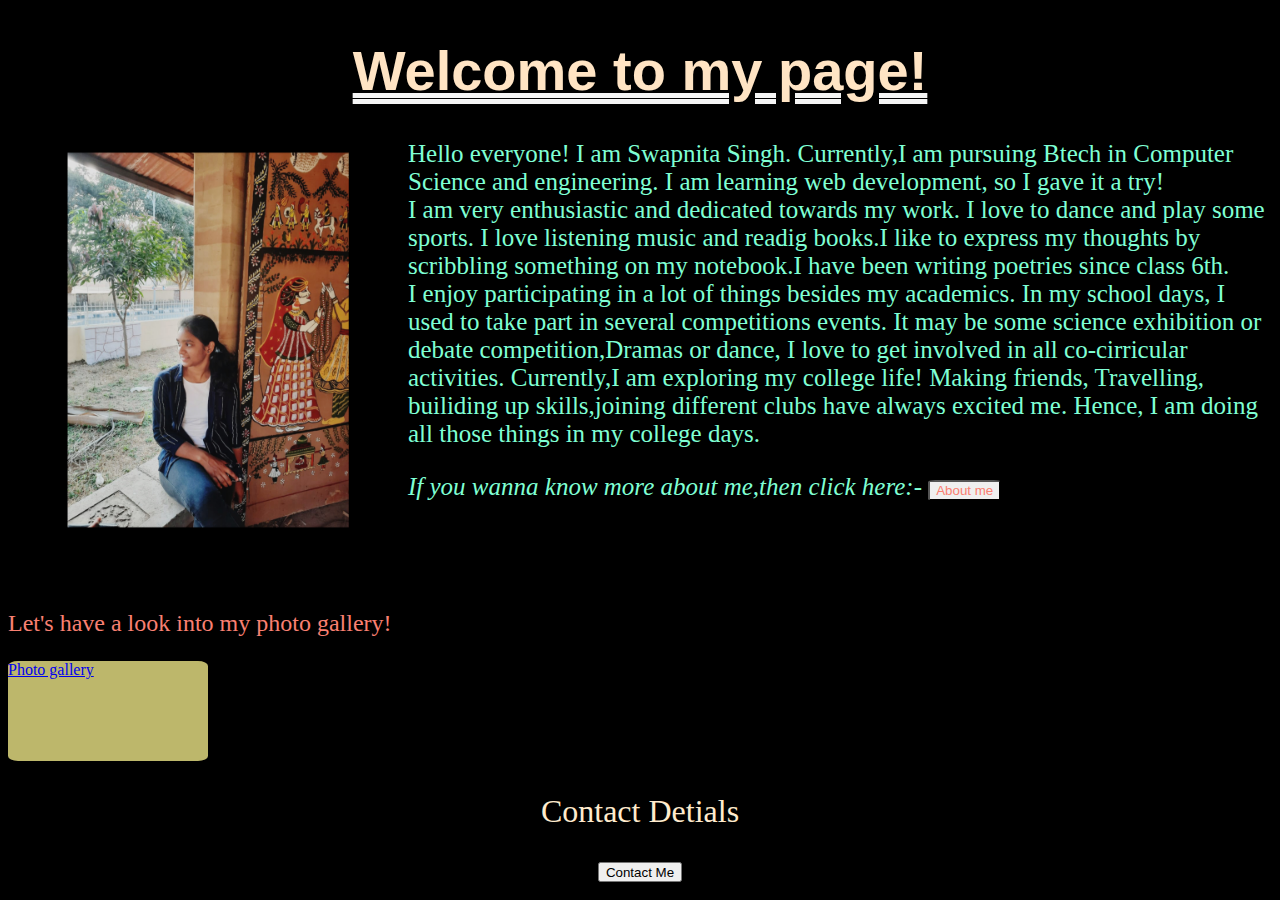
<file: index.html>
<!DOCTYPE html>
<html>
    <head>
        <title>Welcome to my page!</title>
        <link rel="stylesheet" href="./style.css" />
    </head>
    <body>
     <h1>Welcome to my page!</h1>
     <div class="one">
     <img class="pic1" src="pic0.jpg" alt="pic0">
     <p>
        Hello everyone! I am Swapnita Singh. Currently,I am pursuing Btech in Computer Science and engineering.
        I am learning web development, so I gave it a try!<br>
        I am very enthusiastic and dedicated towards my work. I love to dance and play some sports. I love listening music and
        readig books.I like to express my thoughts by scribbling something on my notebook.I have been writing poetries since class 6th.
        <br>I enjoy participating in a lot of things besides my academics. In my school days, I used to take part in several competitions events.
        It may be some science exhibition or debate competition,Dramas or dance, I love to get involved in all co-cirricular activities.
         Currently,I am exploring my college life! Making friends, Travelling, builiding up skills,joining different clubs have always excited me.
         Hence, I am doing all those things in my college days.<br>
     </p>
     <p class="more">If you wanna know more about me,then click here:-
     <a href="about.html"><button class="about-button">About me</button></a>
    <br><br><br><br>
    <div class="two">
    <p>Let's have a look into my photo gallery!</p>
    <div class="photo">
<a href="photo.html" >Photo gallery</a></div>
<div class="p2"><p>Contact Detials</p></div>
<div class="contact">
    <a href="contact.html"><button class="contact-button">Contact Me</button></a>
</div>
    </div>

</div>
</body>
</html>
</file>
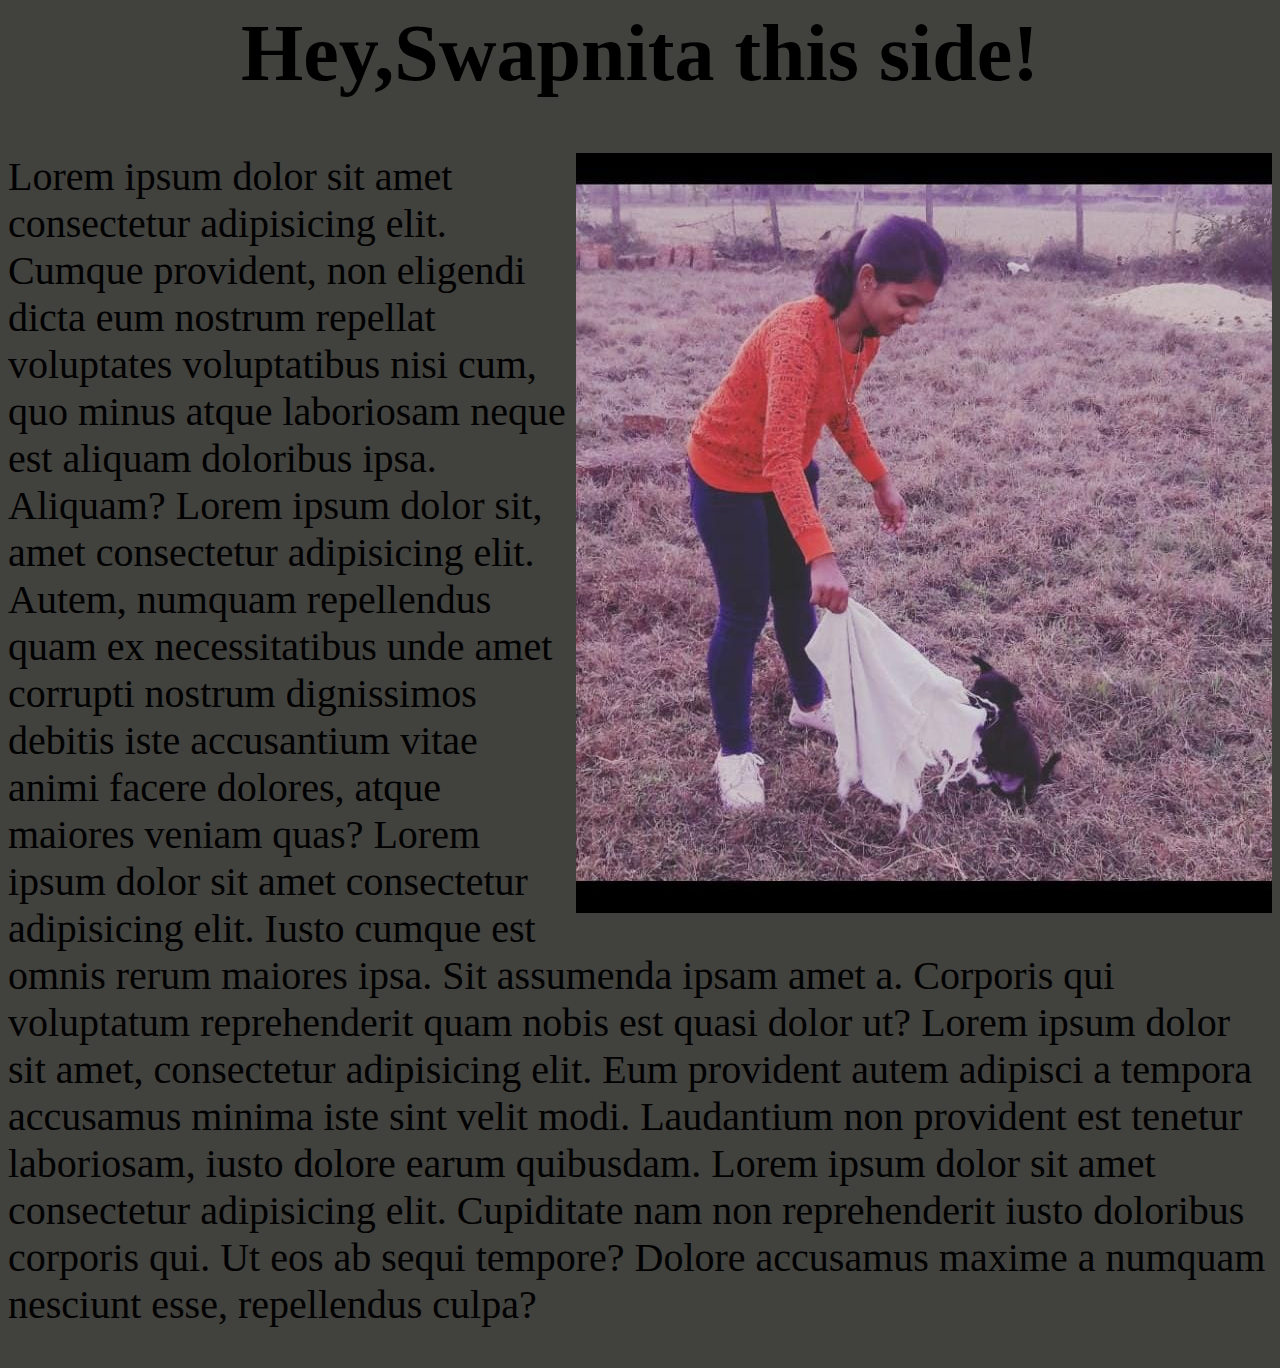
<file: about.html>
<head>
    <style>
        /*body{
            background-color: rgb(190, 190, 19);
            color: black;
            font-size: 40px;
            font-family: 'Times New Roman', Times, serif;
        }*/
    </style>
</head>



<body>
    <h1>Hey,Swapnita this side!</h1>
    <img class="swap" src="pic3.jpg" alt="swap">
    <p>Lorem ipsum dolor sit amet consectetur adipisicing elit. Cumque provident, non eligendi dicta eum nostrum repellat voluptates voluptatibus nisi cum, quo minus atque laboriosam neque est aliquam doloribus ipsa. Aliquam?
Lorem ipsum dolor sit, amet consectetur adipisicing elit. Autem, numquam repellendus quam ex necessitatibus unde amet corrupti nostrum dignissimos debitis iste accusantium vitae animi facere dolores, atque maiores veniam quas?
Lorem ipsum dolor sit amet consectetur adipisicing elit. Iusto cumque est omnis rerum maiores ipsa. Sit assumenda ipsam amet a. Corporis qui voluptatum reprehenderit quam nobis est quasi dolor ut?
Lorem ipsum dolor sit amet, consectetur adipisicing elit. Eum provident autem adipisci a tempora accusamus minima iste sint velit modi. Laudantium non provident est tenetur laboriosam, iusto dolore earum quibusdam.
Lorem ipsum dolor sit amet consectetur adipisicing elit. Cupiditate nam non reprehenderit iusto doloribus corporis qui. Ut eos ab sequi tempore? Dolore accusamus maxime a numquam nesciunt esse, repellendus culpa?
</p>
<style>
    body{
            background-color: rgb(65, 65, 61);
            color: black;
            font-size: 40px;
            font-family: 'Times New Roman', Times, serif;
    }
    h1{
        text-align: center;
    }
    .swap{
        float: right;
    
    }
</style>
</body>
</file>
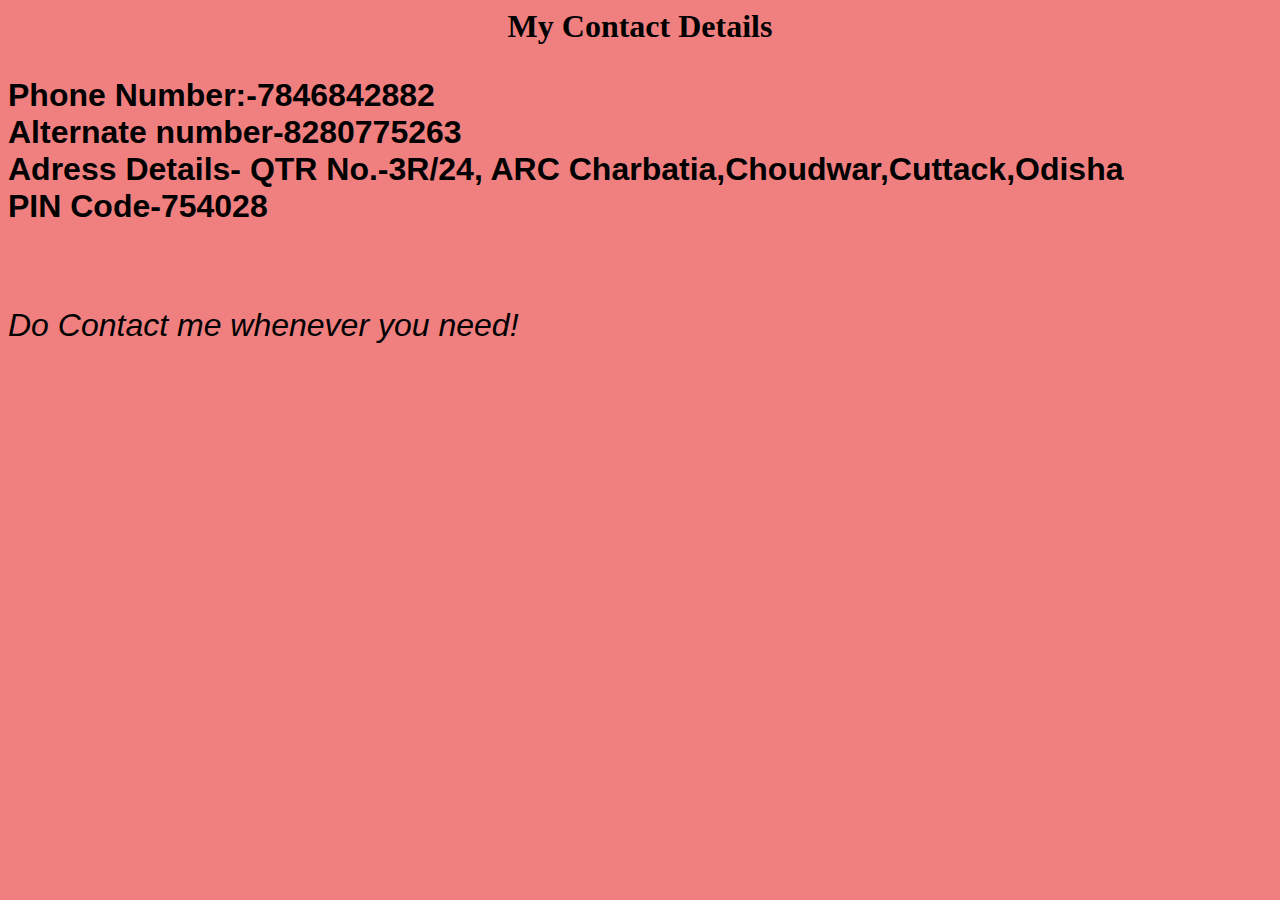
<file: contact.html>
<body><h1>My Contact Details</h1>
    <p>Phone Number:-7846842882<br>
Alternate number-8280775263<br>
Adress Details- QTR No.-3R/24, ARC Charbatia,Choudwar,Cuttack,Odisha<br>
PIN Code-754028</p><br>
<p class="need">Do Contact me whenever you need!</p>
<style>
    body{
        background-color:lightcoral;
    }
    p{
        color: black;
        font-family: Impact, Haettenschweiler, 'Arial Narrow Bold', sans-serif;
        font-weight: bold;
        font-size: 200%;
    }
    h1{
        color: #000;
        text-align: center;
    }
    .need{
        font-style: italic;
        font-weight: 400;
    }
</style>
</body>
</file>
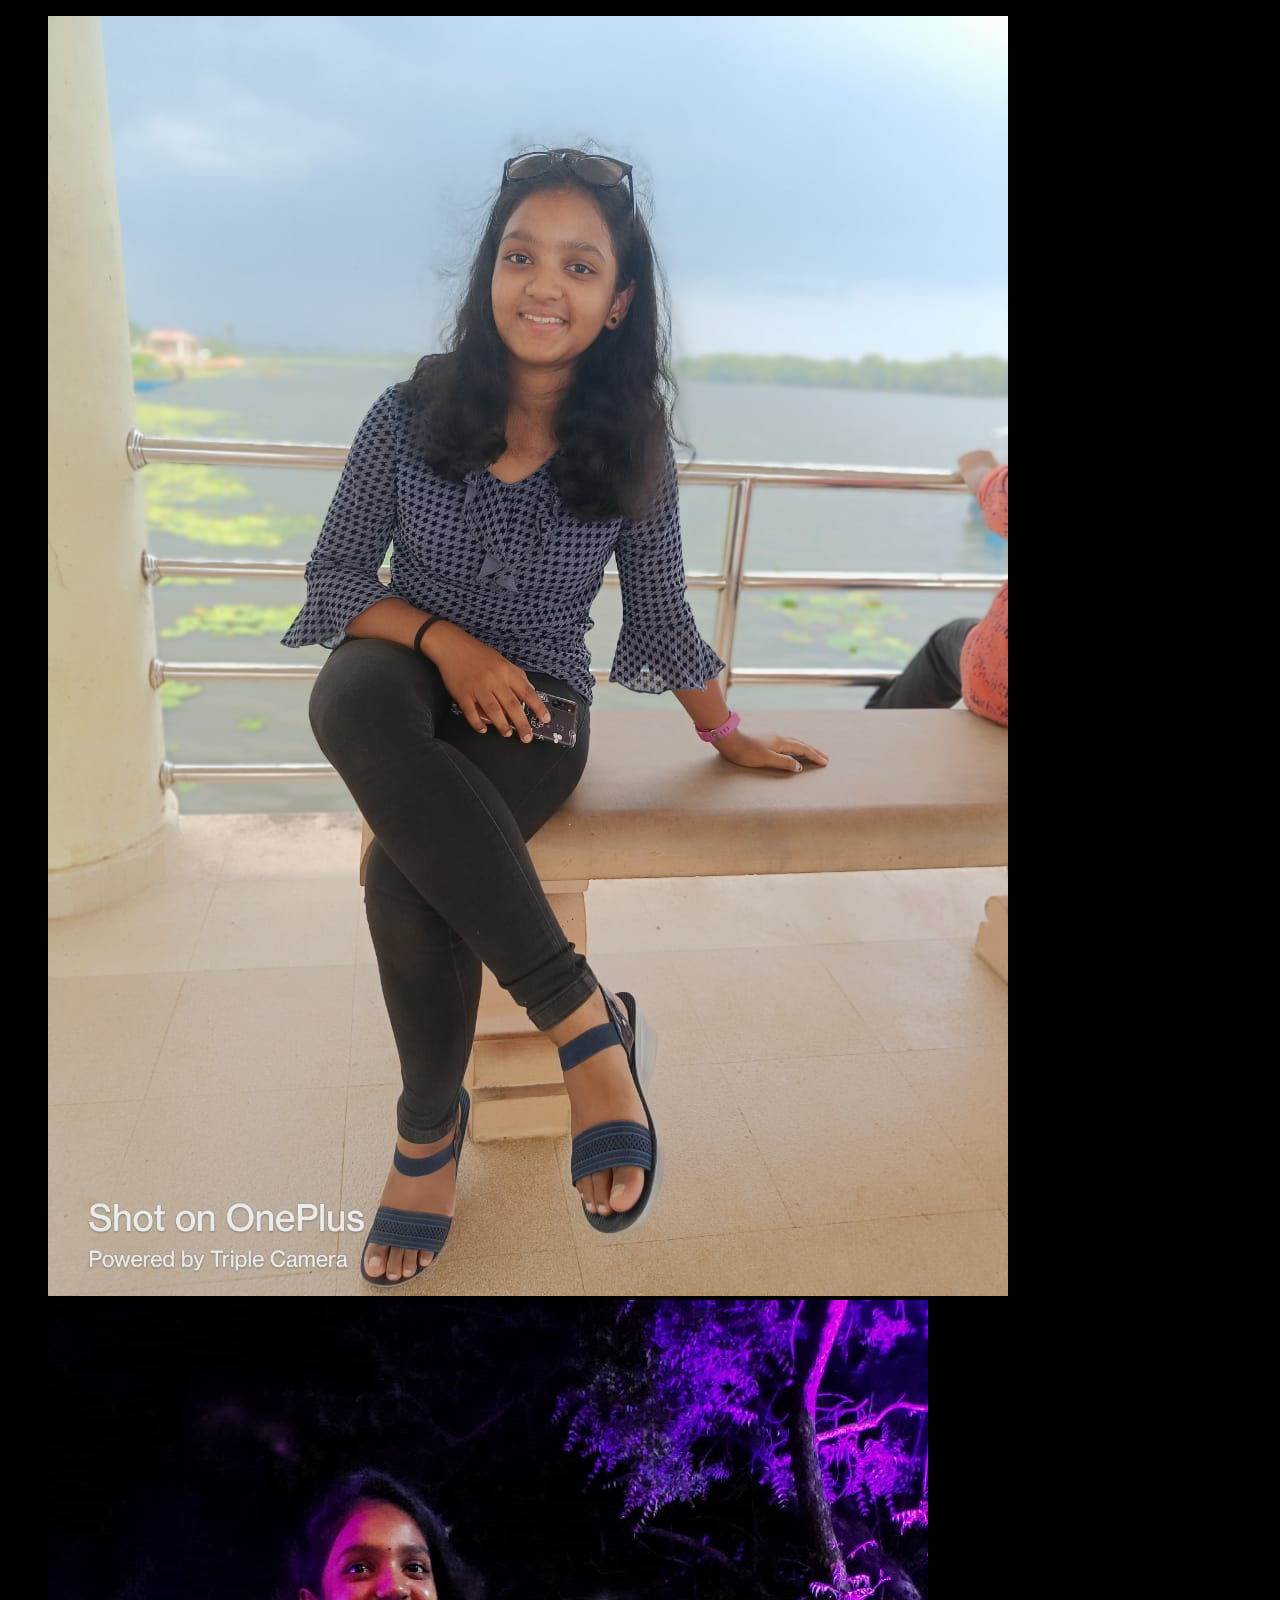
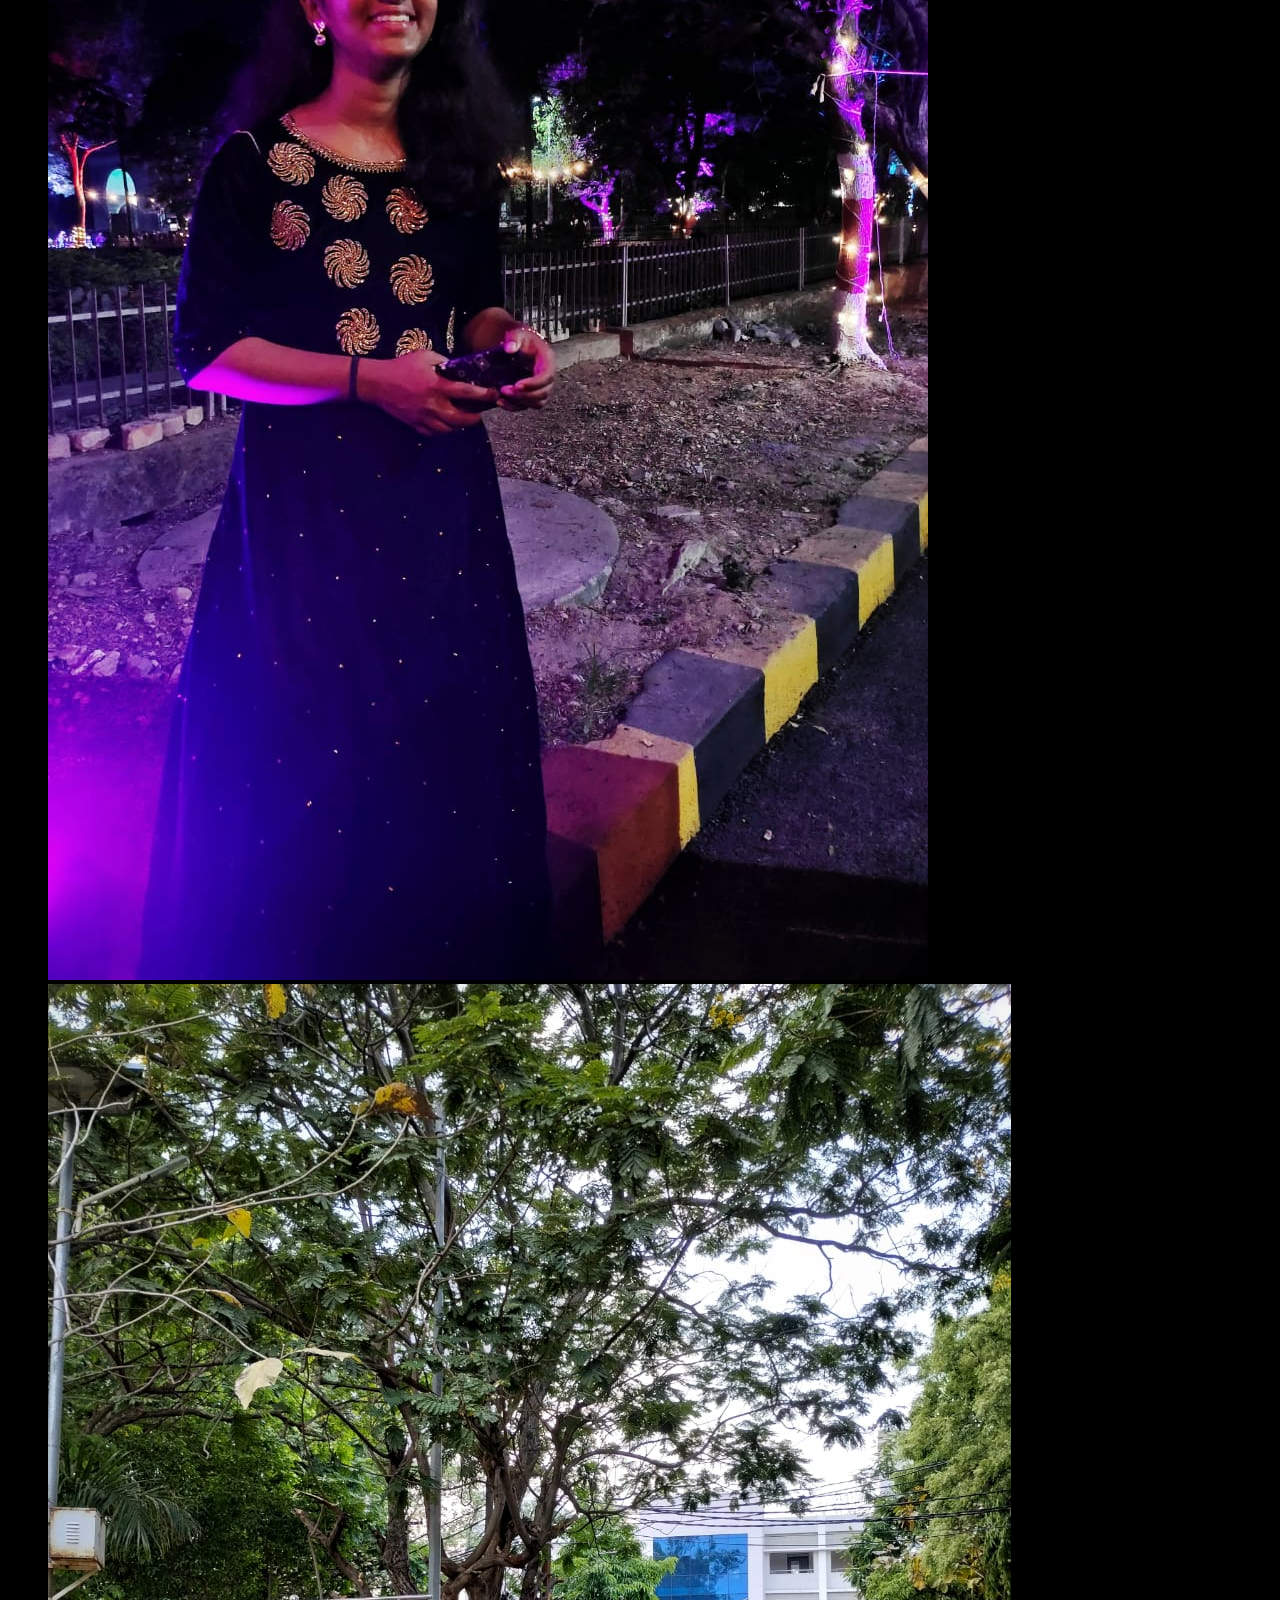
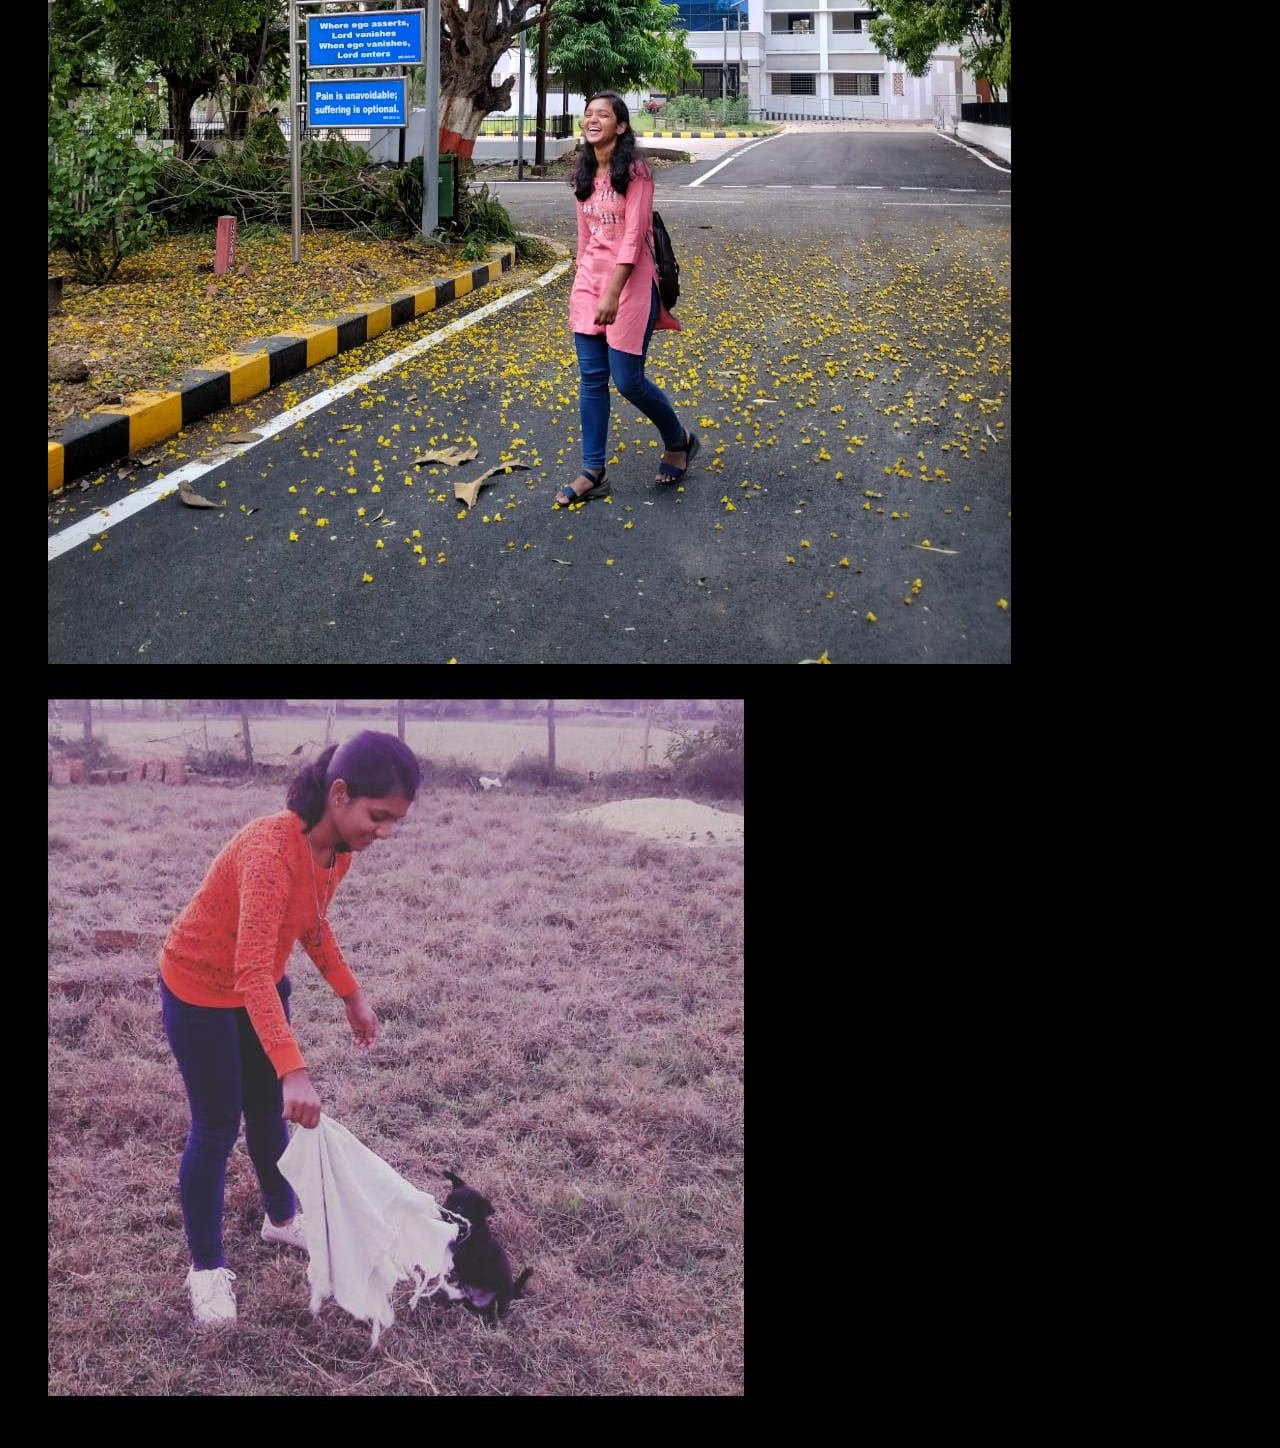
<file: photo.html>
<!DOCTYPE html>
<html>
    <head>
        <style>
        </style>
    </head>
    <body>
        <div class="photo-page">
            <ul>
        <div class="pic1"><li><img  src="!!!.jpg" alt="!"></li></div>
        <div class="pic2"><li><img src="pic...1.jpg" alt="1"></li></div>
        <div class="pic3"><li><img src="vhvhvhvh.jpg" alt="2"></li></div>
        <div class="pic4"><li><img src="pic3.jpg" alt="3"></li></div>
            </ul>
        </div>
        <style>
            body{
                background-color: black;
            }
            
        </style>
    </body>
</html>
</file>
<file: style.css>
body{
    background-color:black;
    background-size: 100%;
    
}

h1{
font-family:'Gill Sans', 'Gill Sans MT', Calibri, 'Trebuchet MS', sans-serif;
text-align: center;
font-size: 350%;
text-decoration: underline double whitesmoke;
color: bisque;
}
.pic1{
    height: 400px; width: 400px;
    float: left;
}
.one>p{
    color: aquamarine;
    font-size: 25px;
}
.more{
    font-style: italic;
    color:lightcoral;
}
.about-button{
    color:salmon;
    border-radius: 10%;
}
.two>p{
    color: salmon;
    font-size: 150%;
}
/*.line2{
    color:salmon;
    font-size: 30px;
}
.photos{
    display: inline-flex;
    height: 75%; width: 50%;*/
.photo{
    height: 100px; width: 200px;
    background-color:darkkhaki;
    border-radius: 5%;
}
.p2{
    text-align: center;
    color: blanchedalmond;
    font-size: 200%;
}
.contact{
    display: flex;
    justify-content: center;
}
.contact-button{
    height: 20px;
    width: 50px%;
}
</file>
